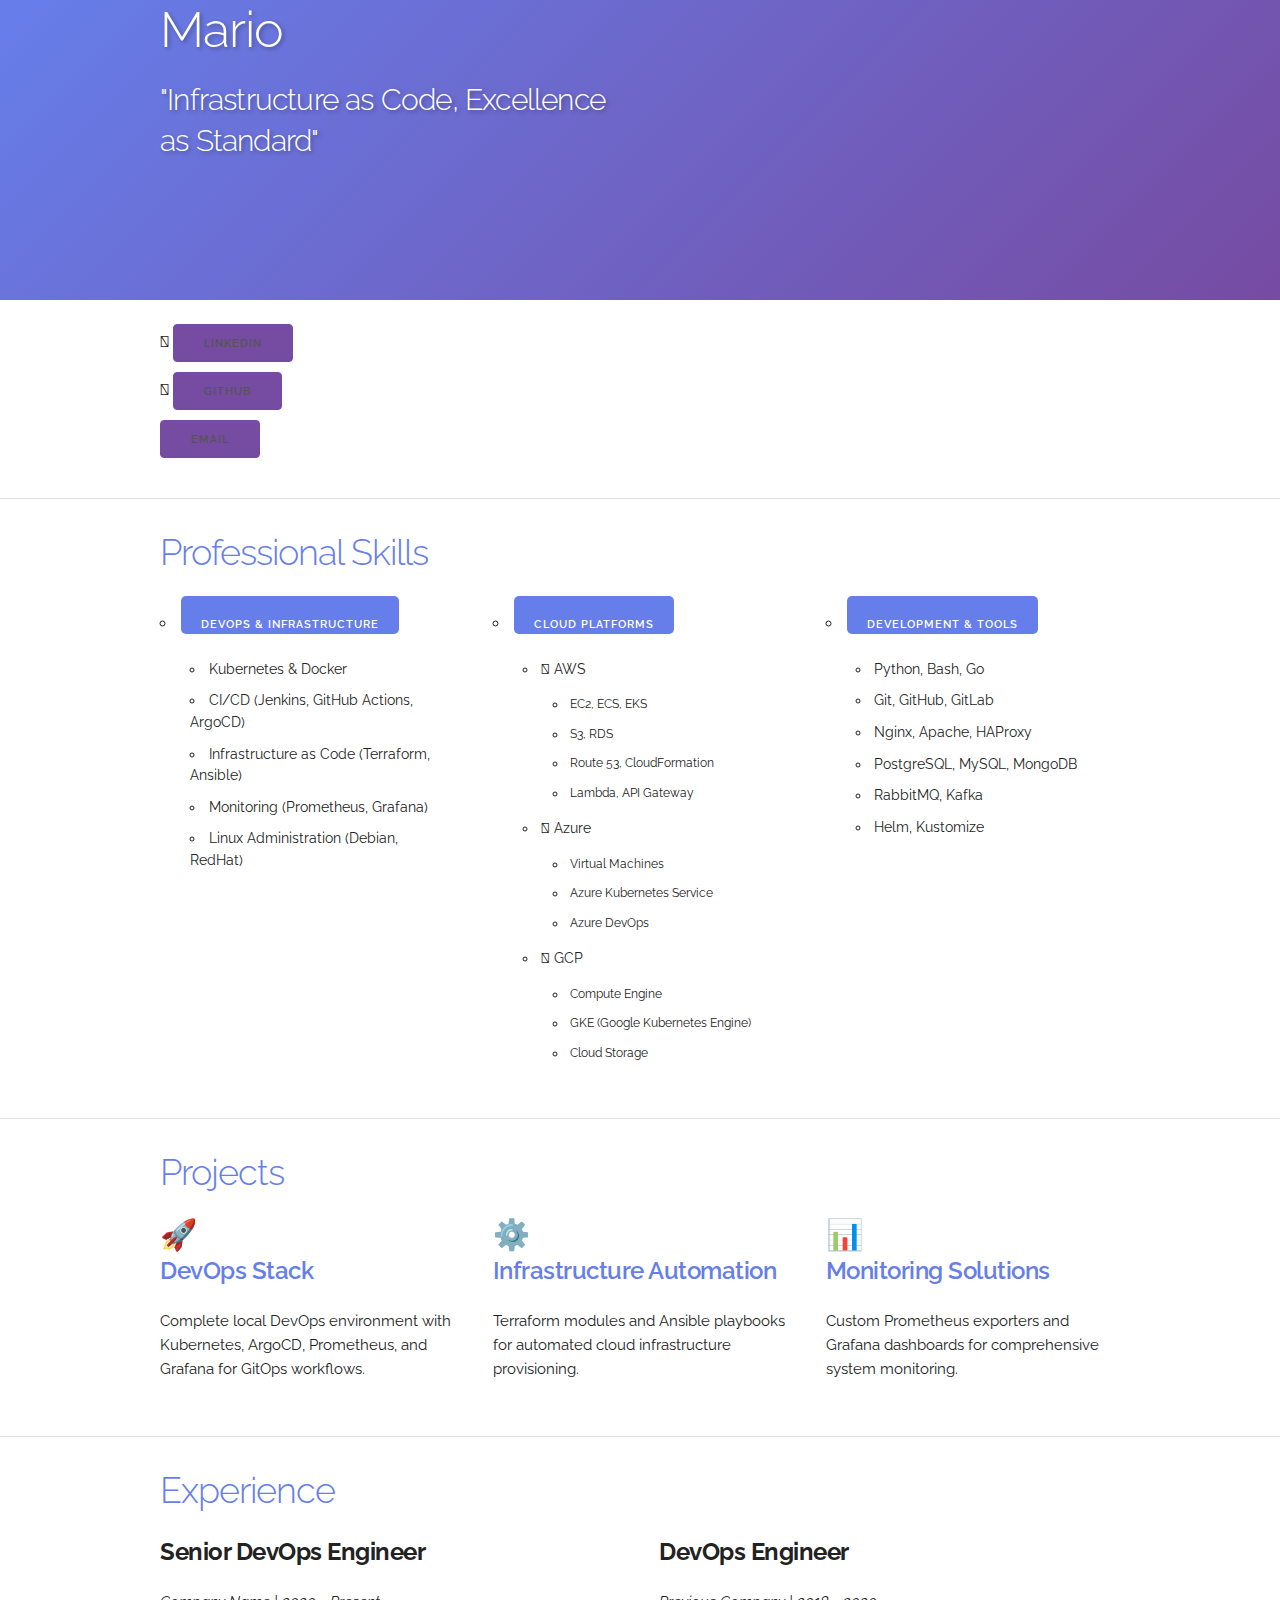
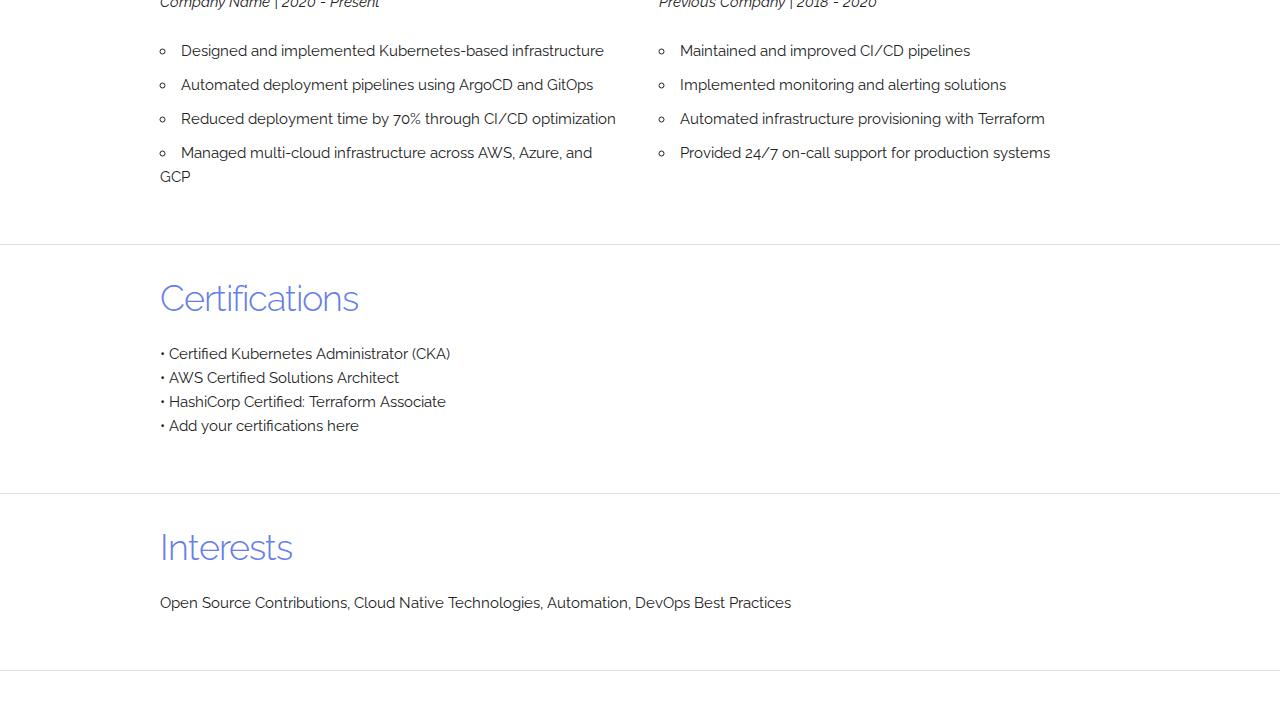
<file: cv-template/my-cv.html>
<!DOCTYPE html>
<html lang="pl">
<head>

  <!-- Basic Page Needs
  –––––––––––––––––––––––––––––––––––––––––––––––––– -->
  <meta charset="utf-8">
  <title>Mario - DevOps Engineer CV</title>
  <meta name="description" content="CV - Mario">
  <meta name="author" content="Mario">

  <!-- Mobile Specific Metas
  –––––––––––––––––––––––––––––––––––––––––––––––––– -->
  <meta name="viewport" content="width=device-width, initial-scale=1">

  <!-- FONT
  –––––––––––––––––––––––––––––––––––––––––––––––––– -->
  <link href='//fonts.googleapis.com/css?family=Raleway:400,300,600' rel='stylesheet' type='text/css'>

  <!-- CSS
  –––––––––––––––––––––––––––––––––––––––––––––––––– -->
  <link rel="stylesheet" href="files/skeleton/css/normalize.css">
  <link rel="stylesheet" href="files/skeleton/css/skeleton.css">
  <link rel="stylesheet" href="files/css/custom.css">
  <link rel="stylesheet" href="files/fontawesome/css/brands.css">
  <link rel="stylesheet" href="files/fontawesome/css/solid.css">
  <link rel="stylesheet" href="//cdnjs.cloudflare.com/ajax/libs/font-awesome/6.0.0-beta2/css/all.min.css" integrity="sha512-YWzhKL2whUzgiheMoBFwW8CKV4qpHQAEuvilg9FAn5VJUDwKZZxkJNuGM4XkWuk94WCrrwslk8yWNGmY1EduTA==" crossorigin="anonymous" referrerpolicy="no-referrer" />


  <!-- Scripts
  –––––––––––––––––––––––––––––––––––––––––––––––––– -->
  <script src="//ajax.googleapis.com/ajax/libs/jquery/2.1.1/jquery.min.js"></script>

  <!-- Favicon
  –––––––––––––––––––––––––––––––––––––––––––––––––– -->
  <link rel="icon" type="image/png" href="files/skeleton/images/favicon.png">

</head>
<body>

  <!-- Primary Page Layout
  –––––––––––––––––––––––––––––––––––––––––––––––––– -->

  <div class="section hero">
    <div class="container">
      <div class="row">
        <div class="one-half column">
          <h1 class="hero-heading">Mario</h1>
          <h4 class="hero-heading">"Infrastructure as Code, Excellence as Standard"</h4>
        </div>
      </div>
    </div>
  </div>
  <br/>
  <div class="section get-help">
    <div class="container">
      <i class="fab fa-linkedin"></i> <a class="button" href="https://www.linkedin.com/in/your-profile/">LinkedIn</a><br />
      <i class="fa-brands fa-github-square"></i> <a class="button" href="https://github.com/your-username">Github</a><br />
      <i class="fa-solid fa-envelope"></i> <a class="button" href="mailto:your.email@example.com">Email</a><br />
    </div>
  </div>
<hr>
  <div class="section get-help">
    <div class="container">
      <h3 class="section-heading">Professional Skills</h3>
      <div class="row">
        <div class="one-third column">
          <ul>
            <li><button>DevOps & Infrastructure</button></li>
            <ul>
              <li>Kubernetes & Docker</li>
              <li>CI/CD (Jenkins, GitHub Actions, ArgoCD)</li>
              <li>Infrastructure as Code (Terraform, Ansible)</li>
              <li>Monitoring (Prometheus, Grafana)</li>
              <li>Linux Administration (Debian, RedHat)</li>
            </ul>
          </ul>
        </div>
        <div class="one-third column">
          <ul>
            <li><button>Cloud Platforms</button></li>
            <ul>
              <li><i class="fa-brands fa-aws"></i> AWS</li>
              <ul>
                <li>EC2, ECS, EKS</li>
                <li>S3, RDS</li>
                <li>Route 53, CloudFormation</li>
                <li>Lambda, API Gateway</li>
              </ul>
              <li><i class="fa-brands fa-microsoft"></i> Azure</li>
              <ul>
                <li>Virtual Machines</li>
                <li>Azure Kubernetes Service</li>
                <li>Azure DevOps</li>
              </ul>
              <li><i class="fa-brands fa-google"></i> GCP</li>
              <ul>
                <li>Compute Engine</li>
                <li>GKE (Google Kubernetes Engine)</li>
                <li>Cloud Storage</li>
              </ul>
            </ul>
        </div>
        <div class="one-third column">
          <ul>
            <li><button>Development & Tools</button></li>
            <ul>
              <li>Python, Bash, Go</li>
              <li>Git, GitHub, GitLab</li>
              <li>Nginx, Apache, HAProxy</li>
              <li>PostgreSQL, MySQL, MongoDB</li>
              <li>RabbitMQ, Kafka</li>
              <li>Helm, Kustomize</li>
            </ul>
          </ul>
        </div>
      </div>
    </div>
  </div>
  <hr>

  <div class="section categories">
    <div class="container">
      <h3 class="section-heading">Projects</h3>
      <div class="row">
        <div class="one-third column value">
          <h2 class="value-multiplier">🚀</h2>
          <h5 class="value-heading">DevOps Stack</h5>
          <p class="value-description">Complete local DevOps environment with Kubernetes, ArgoCD, Prometheus, and Grafana for GitOps workflows.</p>
        </div>
        <div class="one-third column value">
          <h2 class="value-multiplier">⚙️</h2>
          <h5 class="value-heading">Infrastructure Automation</h5>
          <p class="value-description">Terraform modules and Ansible playbooks for automated cloud infrastructure provisioning.</p>
        </div>
        <div class="one-third column value">
          <h2 class="value-multiplier">📊</h2>
          <h5 class="value-heading">Monitoring Solutions</h5>
          <p class="value-description">Custom Prometheus exporters and Grafana dashboards for comprehensive system monitoring.</p>
        </div>
      </div>
    </div>
  </div>
  <hr>

  <div class="section categories">
    <div class="container">
      <h3 class="section-heading">Experience</h3>
      <div class="row">
        <div class="one-half column">
          <h5><strong>Senior DevOps Engineer</strong></h5>
          <p><em>Company Name | 2020 - Present</em></p>
          <ul>
            <li>Designed and implemented Kubernetes-based infrastructure</li>
            <li>Automated deployment pipelines using ArgoCD and GitOps</li>
            <li>Reduced deployment time by 70% through CI/CD optimization</li>
            <li>Managed multi-cloud infrastructure across AWS, Azure, and GCP</li>
          </ul>
        </div>
        <div class="one-half column">
          <h5><strong>DevOps Engineer</strong></h5>
          <p><em>Previous Company | 2018 - 2020</em></p>
          <ul>
            <li>Maintained and improved CI/CD pipelines</li>
            <li>Implemented monitoring and alerting solutions</li>
            <li>Automated infrastructure provisioning with Terraform</li>
            <li>Provided 24/7 on-call support for production systems</li>
          </ul>
        </div>
      </div>
    </div>
  </div>
  <hr>

  <div class="section categories">
    <div class="container">
      <h3 class="section-heading">Certifications</h3>
      <p class="section-description">
        • Certified Kubernetes Administrator (CKA)<br/>
        • AWS Certified Solutions Architect<br/>
        • HashiCorp Certified: Terraform Associate<br/>
        • Add your certifications here
      </p>
    </div>
  </div>
  <hr>

  <div class="section categories">
    <div class="container">
      <h3 class="section-heading">Interests</h3>
      <p class="section-description">Open Source Contributions, Cloud Native Technologies, Automation, DevOps Best Practices</p>
    </div>
  </div>
  <hr>
<!-- End Document
  –––––––––––––––––––––––––––––––––––––––––––––––––– -->
</body>
</html>
</file>
<file: cv-template/files/skeleton/css/skeleton.css>
/*
* Skeleton V2.0.4
* Copyright 2014, Dave Gamache
* www.getskeleton.com
* Free to use under the MIT license.
* http://www.opensource.org/licenses/mit-license.php
* 12/29/2014
*/


/* Table of contents
––––––––––––––––––––––––––––––––––––––––––––––––––
- Grid
- Base Styles
- Typography
- Links
- Buttons
- Forms
- Lists
- Code
- Tables
- Spacing
- Utilities
- Clearing
- Media Queries
*/


/* Grid
–––––––––––––––––––––––––––––––––––––––––––––––––– */
.container {
  position: relative;
  width: 100%;
  max-width: 960px;
  margin: 0 auto;
  padding: 0 20px;
  box-sizing: border-box; }
.column,
.columns {
  width: 100%;
  float: left;
  box-sizing: border-box; }

/* For devices larger than 400px */
@media (min-width: 400px) {
  .container {
    width: 85%;
    padding: 0; }
}

/* For devices larger than 550px */
@media (min-width: 550px) {
  .container {
    width: 80%; }
  .column,
  .columns {
    margin-left: 4%; }
  .column:first-child,
  .columns:first-child {
    margin-left: 0; }

  .one.column,
  .one.columns                    { width: 4.66666666667%; }
  .two.columns                    { width: 13.3333333333%; }
  .three.columns                  { width: 22%;            }
  .four.columns                   { width: 30.6666666667%; }
  .five.columns                   { width: 39.3333333333%; }
  .six.columns                    { width: 48%;            }
  .seven.columns                  { width: 56.6666666667%; }
  .eight.columns                  { width: 65.3333333333%; }
  .nine.columns                   { width: 74.0%;          }
  .ten.columns                    { width: 82.6666666667%; }
  .eleven.columns                 { width: 91.3333333333%; }
  .twelve.columns                 { width: 100%; margin-left: 0; }

  .one-third.column               { width: 30.6666666667%; }
  .two-thirds.column              { width: 65.3333333333%; }

  .one-half.column                { width: 48%; }

  /* Offsets */
  .offset-by-one.column,
  .offset-by-one.columns          { margin-left: 8.66666666667%; }
  .offset-by-two.column,
  .offset-by-two.columns          { margin-left: 17.3333333333%; }
  .offset-by-three.column,
  .offset-by-three.columns        { margin-left: 26%;            }
  .offset-by-four.column,
  .offset-by-four.columns         { margin-left: 34.6666666667%; }
  .offset-by-five.column,
  .offset-by-five.columns         { margin-left: 43.3333333333%; }
  .offset-by-six.column,
  .offset-by-six.columns          { margin-left: 52%;            }
  .offset-by-seven.column,
  .offset-by-seven.columns        { margin-left: 60.6666666667%; }
  .offset-by-eight.column,
  .offset-by-eight.columns        { margin-left: 69.3333333333%; }
  .offset-by-nine.column,
  .offset-by-nine.columns         { margin-left: 78.0%;          }
  .offset-by-ten.column,
  .offset-by-ten.columns          { margin-left: 86.6666666667%; }
  .offset-by-eleven.column,
  .offset-by-eleven.columns       { margin-left: 95.3333333333%; }

  .offset-by-one-third.column,
  .offset-by-one-third.columns    { margin-left: 34.6666666667%; }
  .offset-by-two-thirds.column,
  .offset-by-two-thirds.columns   { margin-left: 69.3333333333%; }

  .offset-by-one-half.column,
  .offset-by-one-half.columns     { margin-left: 52%; }

}


/* Base Styles
–––––––––––––––––––––––––––––––––––––––––––––––––– */
/* NOTE
html is set to 62.5% so that all the REM measurements throughout Skeleton
are based on 10px sizing. So basically 1.5rem = 15px :) */
html {
  font-size: 62.5%; }
body {
  font-size: 1.5em; /* currently ems cause chrome bug misinterpreting rems on body element */
  line-height: 1.6;
  font-weight: 400;
  font-family: "Raleway", "HelveticaNeue", "Helvetica Neue", Helvetica, Arial, sans-serif;
  color: #222; }


/* Typography
–––––––––––––––––––––––––––––––––––––––––––––––––– */
h1, h2, h3, h4, h5, h6 {
  margin-top: 0;
  margin-bottom: 2rem;
  font-weight: 300; }
h1 { font-size: 4.0rem; line-height: 1.2;  letter-spacing: -.1rem;}
h2 { font-size: 3.6rem; line-height: 1.25; letter-spacing: -.1rem; }
h3 { font-size: 3.0rem; line-height: 1.3;  letter-spacing: -.1rem; }
h4 { font-size: 2.4rem; line-height: 1.35; letter-spacing: -.08rem; }
h5 { font-size: 1.8rem; line-height: 1.5;  letter-spacing: -.05rem; }
h6 { font-size: 1.5rem; line-height: 1.6;  letter-spacing: 0; }

/* Larger than phablet */
@media (min-width: 550px) {
  h1 { font-size: 5.0rem; }
  h2 { font-size: 4.2rem; }
  h3 { font-size: 3.6rem; }
  h4 { font-size: 3.0rem; }
  h5 { font-size: 2.4rem; }
  h6 { font-size: 1.5rem; }
}

p {
  margin-top: 0; }


/* Links
–––––––––––––––––––––––––––––––––––––––––––––––––– */
a {
  color: #1EAEDB; }
a:hover {
  color: #0FA0CE; }


/* Buttons
–––––––––––––––––––––––––––––––––––––––––––––––––– */
.button,
button,
input[type="submit"],
input[type="reset"],
input[type="button"] {
  display: inline-block;
  height: 38px;
  padding: 0 30px;
  color: #555;
  text-align: center;
  font-size: 11px;
  font-weight: 600;
  line-height: 38px;
  letter-spacing: .1rem;
  text-transform: uppercase;
  text-decoration: none;
  white-space: nowrap;
  background-color: transparent;
  border-radius: 4px;
  border: 1px solid #bbb;
  cursor: pointer;
  box-sizing: border-box; }
.button:hover,
button:hover,
input[type="submit"]:hover,
input[type="reset"]:hover,
input[type="button"]:hover,
.button:focus,
button:focus,
input[type="submit"]:focus,
input[type="reset"]:focus,
input[type="button"]:focus {
  color: #333;
  border-color: #888;
  outline: 0; }
.button.button-primary,
button.button-primary,
input[type="submit"].button-primary,
input[type="reset"].button-primary,
input[type="button"].button-primary {
  color: #FFF;
  background-color: #33C3F0;
  border-color: #33C3F0; }
.button.button-primary:hover,
button.button-primary:hover,
input[type="submit"].button-primary:hover,
input[type="reset"].button-primary:hover,
input[type="button"].button-primary:hover,
.button.button-primary:focus,
button.button-primary:focus,
input[type="submit"].button-primary:focus,
input[type="reset"].button-primary:focus,
input[type="button"].button-primary:focus {
  color: #FFF;
  background-color: #1EAEDB;
  border-color: #1EAEDB; }


/* Forms
–––––––––––––––––––––––––––––––––––––––––––––––––– */
input[type="email"],
input[type="number"],
input[type="search"],
input[type="text"],
input[type="tel"],
input[type="url"],
input[type="password"],
textarea,
select {
  height: 38px;
  padding: 6px 10px; /* The 6px vertically centers text on FF, ignored by Webkit */
  background-color: #fff;
  border: 1px solid #D1D1D1;
  border-radius: 4px;
  box-shadow: none;
  box-sizing: border-box; }
/* Removes awkward default styles on some inputs for iOS */
input[type="email"],
input[type="number"],
input[type="search"],
input[type="text"],
input[type="tel"],
input[type="url"],
input[type="password"],
textarea {
  -webkit-appearance: none;
     -moz-appearance: none;
          appearance: none; }
textarea {
  min-height: 65px;
  padding-top: 6px;
  padding-bottom: 6px; }
input[type="email"]:focus,
input[type="number"]:focus,
input[type="search"]:focus,
input[type="text"]:focus,
input[type="tel"]:focus,
input[type="url"]:focus,
input[type="password"]:focus,
textarea:focus,
select:focus {
  border: 1px solid #33C3F0;
  outline: 0; }
label,
legend {
  display: block;
  margin-bottom: .5rem;
  font-weight: 600; }
fieldset {
  padding: 0;
  border-width: 0; }
input[type="checkbox"],
input[type="radio"] {
  display: inline; }
label > .label-body {
  display: inline-block;
  margin-left: .5rem;
  font-weight: normal; }


/* Lists
–––––––––––––––––––––––––––––––––––––––––––––––––– */
ul {
  list-style: circle inside; }
ol {
  list-style: decimal inside; }
ol, ul {
  padding-left: 0;
  margin-top: 0; }
ul ul,
ul ol,
ol ol,
ol ul {
  margin: 1.5rem 0 1.5rem 3rem;
  font-size: 90%; }
li {
  margin-bottom: 1rem; }


/* Code
–––––––––––––––––––––––––––––––––––––––––––––––––– */
code {
  padding: .2rem .5rem;
  margin: 0 .2rem;
  font-size: 90%;
  white-space: nowrap;
  background: #F1F1F1;
  border: 1px solid #E1E1E1;
  border-radius: 4px; }
pre > code {
  display: block;
  padding: 1rem 1.5rem;
  white-space: pre; }


/* Tables
–––––––––––––––––––––––––––––––––––––––––––––––––– */
th,
td {
  padding: 12px 15px;
  text-align: left;
  border-bottom: 1px solid #E1E1E1; }
th:first-child,
td:first-child {
  padding-left: 0; }
th:last-child,
td:last-child {
  padding-right: 0; }


/* Spacing
–––––––––––––––––––––––––––––––––––––––––––––––––– */
button,
.button {
  margin-bottom: 1rem; }
input,
textarea,
select,
fieldset {
  margin-bottom: 1.5rem; }
pre,
blockquote,
dl,
figure,
table,
p,
ul,
ol,
form {
  margin-bottom: 2.5rem; }


/* Utilities
–––––––––––––––––––––––––––––––––––––––––––––––––– */
.u-full-width {
  width: 100%;
  box-sizing: border-box; }
.u-max-full-width {
  max-width: 100%;
  box-sizing: border-box; }
.u-pull-right {
  float: right; }
.u-pull-left {
  float: left; }


/* Misc
–––––––––––––––––––––––––––––––––––––––––––––––––– */
hr {
  margin-top: 3rem;
  margin-bottom: 3.5rem;
  border-width: 0;
  border-top: 1px solid #E1E1E1; }


/* Clearing
–––––––––––––––––––––––––––––––––––––––––––––––––– */

/* Self Clearing Goodness */
.container:after,
.row:after,
.u-cf {
  content: "";
  display: table;
  clear: both; }


/* Media Queries
–––––––––––––––––––––––––––––––––––––––––––––––––– */
/*
Note: The best way to structure the use of media queries is to create the queries
near the relevant code. For example, if you wanted to change the styles for buttons
on small devices, paste the mobile query code up in the buttons section and style it
there.
*/


/* Larger than mobile */
@media (min-width: 400px) {}

/* Larger than phablet (also point when grid becomes active) */
@media (min-width: 550px) {}

/* Larger than tablet */
@media (min-width: 750px) {}

/* Larger than desktop */
@media (min-width: 1000px) {}

/* Larger than Desktop HD */
@media (min-width: 1200px) {}
</file>
<file: cv-template/files/css/custom.css>
.hero {
    background: linear-gradient(135deg, #667eea 0%, #764ba2 100%);
    background-size: cover;
    color: #fff;
    min-height: 300px;
    text-shadow: 2px 2px 4px rgba(0,0,0,0.3);
  }

  .hero-heading {
    color: #fff;
  }

  .section-heading {
    color: #667eea;
  }

  button {
    background-color: #667eea;
    color: white;
    border: none;
    padding: 10px 20px;
    border-radius: 5px;
    font-weight: 600;
    cursor: default;
  }

  .button {
    background-color: #764ba2;
    border-color: #764ba2;
  }

  .button:hover {
    background-color: #667eea;
    border-color: #667eea;
  }

  .value-multiplier {
    font-size: 3rem;
    margin-bottom: 0;
  }

  .value-heading {
    color: #667eea;
    font-weight: 600;
  }

  hr {
    margin: 3rem 0;
    border-top: 1px solid #e1e1e1;
  }
</file>
<file: cv-template/files/fontawesome/css/brands.css>
/*!
 * Font Awesome Free 6.2.1 by @fontawesome - https://fontawesome.com
 * License - https://fontawesome.com/license/free (Icons: CC BY 4.0, Fonts: SIL OFL 1.1, Code: MIT License)
 * Copyright 2022 Fonticons, Inc.
 */
:root, :host {
  --fa-style-family-brands: 'Font Awesome 6 Brands';
  --fa-font-brands: normal 400 1em/1 'Font Awesome 6 Brands'; }

@font-face {
  font-family: 'Font Awesome 6 Brands';
  font-style: normal;
  font-weight: 400;
  font-display: block;
  src: url("../webfonts/fa-brands-400.woff2") format("woff2"), url("../webfonts/fa-brands-400.ttf") format("truetype"); }

.fab,
.fa-brands {
  font-weight: 400; }

.fa-monero:before {
  content: "\f3d0"; }

.fa-hooli:before {
  content: "\f427"; }

.fa-yelp:before {
  content: "\f1e9"; }

.fa-cc-visa:before {
  content: "\f1f0"; }

.fa-lastfm:before {
  content: "\f202"; }

.fa-shopware:before {
  content: "\f5b5"; }

.fa-creative-commons-nc:before {
  content: "\f4e8"; }

.fa-aws:before {
  content: "\f375"; }

.fa-redhat:before {
  content: "\f7bc"; }

.fa-yoast:before {
  content: "\f2b1"; }

.fa-cloudflare:before {
  content: "\e07d"; }

.fa-ups:before {
  content: "\f7e0"; }

.fa-wpexplorer:before {
  content: "\f2de"; }

.fa-dyalog:before {
  content: "\f399"; }

.fa-bity:before {
  content: "\f37a"; }

.fa-stackpath:before {
  content: "\f842"; }

.fa-buysellads:before {
  content: "\f20d"; }

.fa-first-order:before {
  content: "\f2b0"; }

.fa-modx:before {
  content: "\f285"; }

.fa-guilded:before {
  content: "\e07e"; }

.fa-vnv:before {
  content: "\f40b"; }

.fa-square-js:before {
  content: "\f3b9"; }

.fa-js-square:before {
  content: "\f3b9"; }

.fa-microsoft:before {
  content: "\f3ca"; }

.fa-qq:before {
  content: "\f1d6"; }

.fa-orcid:before {
  content: "\f8d2"; }

.fa-java:before {
  content: "\f4e4"; }

.fa-invision:before {
  content: "\f7b0"; }

.fa-creative-commons-pd-alt:before {
  content: "\f4ed"; }

.fa-centercode:before {
  content: "\f380"; }

.fa-glide-g:before {
  content: "\f2a6"; }

.fa-drupal:before {
  content: "\f1a9"; }

.fa-hire-a-helper:before {
  content: "\f3b0"; }

.fa-creative-commons-by:before {
  content: "\f4e7"; }

.fa-unity:before {
  content: "\e049"; }

.fa-whmcs:before {
  content: "\f40d"; }

.fa-rocketchat:before {
  content: "\f3e8"; }

.fa-vk:before {
  content: "\f189"; }

.fa-untappd:before {
  content: "\f405"; }

.fa-mailchimp:before {
  content: "\f59e"; }

.fa-css3-alt:before {
  content: "\f38b"; }

.fa-square-reddit:before {
  content: "\f1a2"; }

.fa-reddit-square:before {
  content: "\f1a2"; }

.fa-vimeo-v:before {
  content: "\f27d"; }

.fa-contao:before {
  content: "\f26d"; }

.fa-square-font-awesome:before {
  content: "\e5ad"; }

.fa-deskpro:before {
  content: "\f38f"; }

.fa-sistrix:before {
  content: "\f3ee"; }

.fa-square-instagram:before {
  content: "\e055"; }

.fa-instagram-square:before {
  content: "\e055"; }

.fa-battle-net:before {
  content: "\f835"; }

.fa-the-red-yeti:before {
  content: "\f69d"; }

.fa-square-hacker-news:before {
  content: "\f3af"; }

.fa-hacker-news-square:before {
  content: "\f3af"; }

.fa-edge:before {
  content: "\f282"; }

.fa-napster:before {
  content: "\f3d2"; }

.fa-square-snapchat:before {
  content: "\f2ad"; }

.fa-snapchat-square:before {
  content: "\f2ad"; }

.fa-google-plus-g:before {
  content: "\f0d5"; }

.fa-artstation:before {
  content: "\f77a"; }

.fa-markdown:before {
  content: "\f60f"; }

.fa-sourcetree:before {
  content: "\f7d3"; }

.fa-google-plus:before {
  content: "\f2b3"; }

.fa-diaspora:before {
  content: "\f791"; }

.fa-foursquare:before {
  content: "\f180"; }

.fa-stack-overflow:before {
  content: "\f16c"; }

.fa-github-alt:before {
  content: "\f113"; }

.fa-phoenix-squadron:before {
  content: "\f511"; }

.fa-pagelines:before {
  content: "\f18c"; }

.fa-algolia:before {
  content: "\f36c"; }

.fa-red-river:before {
  content: "\f3e3"; }

.fa-creative-commons-sa:before {
  content: "\f4ef"; }

.fa-safari:before {
  content: "\f267"; }

.fa-google:before {
  content: "\f1a0"; }

.fa-square-font-awesome-stroke:before {
  content: "\f35c"; }

.fa-font-awesome-alt:before {
  content: "\f35c"; }

.fa-atlassian:before {
  content: "\f77b"; }

.fa-linkedin-in:before {
  content: "\f0e1"; }

.fa-digital-ocean:before {
  content: "\f391"; }

.fa-nimblr:before {
  content: "\f5a8"; }

.fa-chromecast:before {
  content: "\f838"; }

.fa-evernote:before {
  content: "\f839"; }

.fa-hacker-news:before {
  content: "\f1d4"; }

.fa-creative-commons-sampling:before {
  content: "\f4f0"; }

.fa-adversal:before {
  content: "\f36a"; }

.fa-creative-commons:before {
  content: "\f25e"; }

.fa-watchman-monitoring:before {
  content: "\e087"; }

.fa-fonticons:before {
  content: "\f280"; }

.fa-weixin:before {
  content: "\f1d7"; }

.fa-shirtsinbulk:before {
  content: "\f214"; }

.fa-codepen:before {
  content: "\f1cb"; }

.fa-git-alt:before {
  content: "\f841"; }

.fa-lyft:before {
  content: "\f3c3"; }

.fa-rev:before {
  content: "\f5b2"; }

.fa-windows:before {
  content: "\f17a"; }

.fa-wizards-of-the-coast:before {
  content: "\f730"; }

.fa-square-viadeo:before {
  content: "\f2aa"; }

.fa-viadeo-square:before {
  content: "\f2aa"; }

.fa-meetup:before {
  content: "\f2e0"; }

.fa-centos:before {
  content: "\f789"; }

.fa-adn:before {
  content: "\f170"; }

.fa-cloudsmith:before {
  content: "\f384"; }

.fa-pied-piper-alt:before {
  content: "\f1a8"; }

.fa-square-dribbble:before {
  content: "\f397"; }

.fa-dribbble-square:before {
  content: "\f397"; }

.fa-codiepie:before {
  content: "\f284"; }

.fa-node:before {
  content: "\f419"; }

.fa-mix:before {
  content: "\f3cb"; }

.fa-steam:before {
  content: "\f1b6"; }

.fa-cc-apple-pay:before {
  content: "\f416"; }

.fa-scribd:before {
  content: "\f28a"; }

.fa-openid:before {
  content: "\f19b"; }

.fa-instalod:before {
  content: "\e081"; }

.fa-expeditedssl:before {
  content: "\f23e"; }

.fa-sellcast:before {
  content: "\f2da"; }

.fa-square-twitter:before {
  content: "\f081"; }

.fa-twitter-square:before {
  content: "\f081"; }

.fa-r-project:before {
  content: "\f4f7"; }

.fa-delicious:before {
  content: "\f1a5"; }

.fa-freebsd:before {
  content: "\f3a4"; }

.fa-vuejs:before {
  content: "\f41f"; }

.fa-accusoft:before {
  content: "\f369"; }

.fa-ioxhost:before {
  content: "\f208"; }

.fa-fonticons-fi:before {
  content: "\f3a2"; }

.fa-app-store:before {
  content: "\f36f"; }

.fa-cc-mastercard:before {
  content: "\f1f1"; }

.fa-itunes-note:before {
  content: "\f3b5"; }

.fa-golang:before {
  content: "\e40f"; }

.fa-kickstarter:before {
  content: "\f3bb"; }

.fa-grav:before {
  content: "\f2d6"; }

.fa-weibo:before {
  content: "\f18a"; }

.fa-uncharted:before {
  content: "\e084"; }

.fa-firstdraft:before {
  content: "\f3a1"; }

.fa-square-youtube:before {
  content: "\f431"; }

.fa-youtube-square:before {
  content: "\f431"; }

.fa-wikipedia-w:before {
  content: "\f266"; }

.fa-wpressr:before {
  content: "\f3e4"; }

.fa-rendact:before {
  content: "\f3e4"; }

.fa-angellist:before {
  content: "\f209"; }

.fa-galactic-republic:before {
  content: "\f50c"; }

.fa-nfc-directional:before {
  content: "\e530"; }

.fa-skype:before {
  content: "\f17e"; }

.fa-joget:before {
  content: "\f3b7"; }

.fa-fedora:before {
  content: "\f798"; }

.fa-stripe-s:before {
  content: "\f42a"; }

.fa-meta:before {
  content: "\e49b"; }

.fa-laravel:before {
  content: "\f3bd"; }

.fa-hotjar:before {
  content: "\f3b1"; }

.fa-bluetooth-b:before {
  content: "\f294"; }

.fa-sticker-mule:before {
  content: "\f3f7"; }

.fa-creative-commons-zero:before {
  content: "\f4f3"; }

.fa-hips:before {
  content: "\f452"; }

.fa-behance:before {
  content: "\f1b4"; }

.fa-reddit:before {
  content: "\f1a1"; }

.fa-discord:before {
  content: "\f392"; }

.fa-chrome:before {
  content: "\f268"; }

.fa-app-store-ios:before {
  content: "\f370"; }

.fa-cc-discover:before {
  content: "\f1f2"; }

.fa-wpbeginner:before {
  content: "\f297"; }

.fa-confluence:before {
  content: "\f78d"; }

.fa-mdb:before {
  content: "\f8ca"; }

.fa-dochub:before {
  content: "\f394"; }

.fa-accessible-icon:before {
  content: "\f368"; }

.fa-ebay:before {
  content: "\f4f4"; }

.fa-amazon:before {
  content: "\f270"; }

.fa-unsplash:before {
  content: "\e07c"; }

.fa-yarn:before {
  content: "\f7e3"; }

.fa-square-steam:before {
  content: "\f1b7"; }

.fa-steam-square:before {
  content: "\f1b7"; }

.fa-500px:before {
  content: "\f26e"; }

.fa-square-vimeo:before {
  content: "\f194"; }

.fa-vimeo-square:before {
  content: "\f194"; }

.fa-asymmetrik:before {
  content: "\f372"; }

.fa-font-awesome:before {
  content: "\f2b4"; }

.fa-font-awesome-flag:before {
  content: "\f2b4"; }

.fa-font-awesome-logo-full:before {
  content: "\f2b4"; }

.fa-gratipay:before {
  content: "\f184"; }

.fa-apple:before {
  content: "\f179"; }

.fa-hive:before {
  content: "\e07f"; }

.fa-gitkraken:before {
  content: "\f3a6"; }

.fa-keybase:before {
  content: "\f4f5"; }

.fa-apple-pay:before {
  content: "\f415"; }

.fa-padlet:before {
  content: "\e4a0"; }

.fa-amazon-pay:before {
  content: "\f42c"; }

.fa-square-github:before {
  content: "\f092"; }

.fa-github-square:before {
  content: "\f092"; }

.fa-stumbleupon:before {
  content: "\f1a4"; }

.fa-fedex:before {
  content: "\f797"; }

.fa-phoenix-framework:before {
  content: "\f3dc"; }

.fa-shopify:before {
  content: "\e057"; }

.fa-neos:before {
  content: "\f612"; }

.fa-hackerrank:before {
  content: "\f5f7"; }

.fa-researchgate:before {
  content: "\f4f8"; }

.fa-swift:before {
  content: "\f8e1"; }

.fa-angular:before {
  content: "\f420"; }

.fa-speakap:before {
  content: "\f3f3"; }

.fa-angrycreative:before {
  content: "\f36e"; }

.fa-y-combinator:before {
  content: "\f23b"; }

.fa-empire:before {
  content: "\f1d1"; }

.fa-envira:before {
  content: "\f299"; }

.fa-square-gitlab:before {
  content: "\e5ae"; }

.fa-gitlab-square:before {
  content: "\e5ae"; }

.fa-studiovinari:before {
  content: "\f3f8"; }

.fa-pied-piper:before {
  content: "\f2ae"; }

.fa-wordpress:before {
  content: "\f19a"; }

.fa-product-hunt:before {
  content: "\f288"; }

.fa-firefox:before {
  content: "\f269"; }

.fa-linode:before {
  content: "\f2b8"; }

.fa-goodreads:before {
  content: "\f3a8"; }

.fa-square-odnoklassniki:before {
  content: "\f264"; }

.fa-odnoklassniki-square:before {
  content: "\f264"; }

.fa-jsfiddle:before {
  content: "\f1cc"; }

.fa-sith:before {
  content: "\f512"; }

.fa-themeisle:before {
  content: "\f2b2"; }

.fa-page4:before {
  content: "\f3d7"; }

.fa-hashnode:before {
  content: "\e499"; }

.fa-react:before {
  content: "\f41b"; }

.fa-cc-paypal:before {
  content: "\f1f4"; }

.fa-squarespace:before {
  content: "\f5be"; }

.fa-cc-stripe:before {
  content: "\f1f5"; }

.fa-creative-commons-share:before {
  content: "\f4f2"; }

.fa-bitcoin:before {
  content: "\f379"; }

.fa-keycdn:before {
  content: "\f3ba"; }

.fa-opera:before {
  content: "\f26a"; }

.fa-itch-io:before {
  content: "\f83a"; }

.fa-umbraco:before {
  content: "\f8e8"; }

.fa-galactic-senate:before {
  content: "\f50d"; }

.fa-ubuntu:before {
  content: "\f7df"; }

.fa-draft2digital:before {
  content: "\f396"; }

.fa-stripe:before {
  content: "\f429"; }

.fa-houzz:before {
  content: "\f27c"; }

.fa-gg:before {
  content: "\f260"; }

.fa-dhl:before {
  content: "\f790"; }

.fa-square-pinterest:before {
  content: "\f0d3"; }

.fa-pinterest-square:before {
  content: "\f0d3"; }

.fa-xing:before {
  content: "\f168"; }

.fa-blackberry:before {
  content: "\f37b"; }

.fa-creative-commons-pd:before {
  content: "\f4ec"; }

.fa-playstation:before {
  content: "\f3df"; }

.fa-quinscape:before {
  content: "\f459"; }

.fa-less:before {
  content: "\f41d"; }

.fa-blogger-b:before {
  content: "\f37d"; }

.fa-opencart:before {
  content: "\f23d"; }

.fa-vine:before {
  content: "\f1ca"; }

.fa-paypal:before {
  content: "\f1ed"; }

.fa-gitlab:before {
  content: "\f296"; }

.fa-typo3:before {
  content: "\f42b"; }

.fa-reddit-alien:before {
  content: "\f281"; }

.fa-yahoo:before {
  content: "\f19e"; }

.fa-dailymotion:before {
  content: "\e052"; }

.fa-affiliatetheme:before {
  content: "\f36b"; }

.fa-pied-piper-pp:before {
  content: "\f1a7"; }

.fa-bootstrap:before {
  content: "\f836"; }

.fa-odnoklassniki:before {
  content: "\f263"; }

.fa-nfc-symbol:before {
  content: "\e531"; }

.fa-ethereum:before {
  content: "\f42e"; }

.fa-speaker-deck:before {
  content: "\f83c"; }

.fa-creative-commons-nc-eu:before {
  content: "\f4e9"; }

.fa-patreon:before {
  content: "\f3d9"; }

.fa-avianex:before {
  content: "\f374"; }

.fa-ello:before {
  content: "\f5f1"; }

.fa-gofore:before {
  content: "\f3a7"; }

.fa-bimobject:before {
  content: "\f378"; }

.fa-facebook-f:before {
  content: "\f39e"; }

.fa-square-google-plus:before {
  content: "\f0d4"; }

.fa-google-plus-square:before {
  content: "\f0d4"; }

.fa-mandalorian:before {
  content: "\f50f"; }

.fa-first-order-alt:before {
  content: "\f50a"; }

.fa-osi:before {
  content: "\f41a"; }

.fa-google-wallet:before {
  content: "\f1ee"; }

.fa-d-and-d-beyond:before {
  content: "\f6ca"; }

.fa-periscope:before {
  content: "\f3da"; }

.fa-fulcrum:before {
  content: "\f50b"; }

.fa-cloudscale:before {
  content: "\f383"; }

.fa-forumbee:before {
  content: "\f211"; }

.fa-mizuni:before {
  content: "\f3cc"; }

.fa-schlix:before {
  content: "\f3ea"; }

.fa-square-xing:before {
  content: "\f169"; }

.fa-xing-square:before {
  content: "\f169"; }

.fa-bandcamp:before {
  content: "\f2d5"; }

.fa-wpforms:before {
  content: "\f298"; }

.fa-cloudversify:before {
  content: "\f385"; }

.fa-usps:before {
  content: "\f7e1"; }

.fa-megaport:before {
  content: "\f5a3"; }

.fa-magento:before {
  content: "\f3c4"; }

.fa-spotify:before {
  content: "\f1bc"; }

.fa-optin-monster:before {
  content: "\f23c"; }

.fa-fly:before {
  content: "\f417"; }

.fa-aviato:before {
  content: "\f421"; }

.fa-itunes:before {
  content: "\f3b4"; }

.fa-cuttlefish:before {
  content: "\f38c"; }

.fa-blogger:before {
  content: "\f37c"; }

.fa-flickr:before {
  content: "\f16e"; }

.fa-viber:before {
  content: "\f409"; }

.fa-soundcloud:before {
  content: "\f1be"; }

.fa-digg:before {
  content: "\f1a6"; }

.fa-tencent-weibo:before {
  content: "\f1d5"; }

.fa-symfony:before {
  content: "\f83d"; }

.fa-maxcdn:before {
  content: "\f136"; }

.fa-etsy:before {
  content: "\f2d7"; }

.fa-facebook-messenger:before {
  content: "\f39f"; }

.fa-audible:before {
  content: "\f373"; }

.fa-think-peaks:before {
  content: "\f731"; }

.fa-bilibili:before {
  content: "\e3d9"; }

.fa-erlang:before {
  content: "\f39d"; }

.fa-cotton-bureau:before {
  content: "\f89e"; }

.fa-dashcube:before {
  content: "\f210"; }

.fa-42-group:before {
  content: "\e080"; }

.fa-innosoft:before {
  content: "\e080"; }

.fa-stack-exchange:before {
  content: "\f18d"; }

.fa-elementor:before {
  content: "\f430"; }

.fa-square-pied-piper:before {
  content: "\e01e"; }

.fa-pied-piper-square:before {
  content: "\e01e"; }

.fa-creative-commons-nd:before {
  content: "\f4eb"; }

.fa-palfed:before {
  content: "\f3d8"; }

.fa-superpowers:before {
  content: "\f2dd"; }

.fa-resolving:before {
  content: "\f3e7"; }

.fa-xbox:before {
  content: "\f412"; }

.fa-searchengin:before {
  content: "\f3eb"; }

.fa-tiktok:before {
  content: "\e07b"; }

.fa-square-facebook:before {
  content: "\f082"; }

.fa-facebook-square:before {
  content: "\f082"; }

.fa-renren:before {
  content: "\f18b"; }

.fa-linux:before {
  content: "\f17c"; }

.fa-glide:before {
  content: "\f2a5"; }

.fa-linkedin:before {
  content: "\f08c"; }

.fa-hubspot:before {
  content: "\f3b2"; }

.fa-deploydog:before {
  content: "\f38e"; }

.fa-twitch:before {
  content: "\f1e8"; }

.fa-ravelry:before {
  content: "\f2d9"; }

.fa-mixer:before {
  content: "\e056"; }

.fa-square-lastfm:before {
  content: "\f203"; }

.fa-lastfm-square:before {
  content: "\f203"; }

.fa-vimeo:before {
  content: "\f40a"; }

.fa-mendeley:before {
  content: "\f7b3"; }

.fa-uniregistry:before {
  content: "\f404"; }

.fa-figma:before {
  content: "\f799"; }

.fa-creative-commons-remix:before {
  content: "\f4ee"; }

.fa-cc-amazon-pay:before {
  content: "\f42d"; }

.fa-dropbox:before {
  content: "\f16b"; }

.fa-instagram:before {
  content: "\f16d"; }

.fa-cmplid:before {
  content: "\e360"; }

.fa-facebook:before {
  content: "\f09a"; }

.fa-gripfire:before {
  content: "\f3ac"; }

.fa-jedi-order:before {
  content: "\f50e"; }

.fa-uikit:before {
  content: "\f403"; }

.fa-fort-awesome-alt:before {
  content: "\f3a3"; }

.fa-phabricator:before {
  content: "\f3db"; }

.fa-ussunnah:before {
  content: "\f407"; }

.fa-earlybirds:before {
  content: "\f39a"; }

.fa-trade-federation:before {
  content: "\f513"; }

.fa-autoprefixer:before {
  content: "\f41c"; }

.fa-whatsapp:before {
  content: "\f232"; }

.fa-slideshare:before {
  content: "\f1e7"; }

.fa-google-play:before {
  content: "\f3ab"; }

.fa-viadeo:before {
  content: "\f2a9"; }

.fa-line:before {
  content: "\f3c0"; }

.fa-google-drive:before {
  content: "\f3aa"; }

.fa-servicestack:before {
  content: "\f3ec"; }

.fa-simplybuilt:before {
  content: "\f215"; }

.fa-bitbucket:before {
  content: "\f171"; }

.fa-imdb:before {
  content: "\f2d8"; }

.fa-deezer:before {
  content: "\e077"; }

.fa-raspberry-pi:before {
  content: "\f7bb"; }

.fa-jira:before {
  content: "\f7b1"; }

.fa-docker:before {
  content: "\f395"; }

.fa-screenpal:before {
  content: "\e570"; }

.fa-bluetooth:before {
  content: "\f293"; }

.fa-gitter:before {
  content: "\f426"; }

.fa-d-and-d:before {
  content: "\f38d"; }

.fa-microblog:before {
  content: "\e01a"; }

.fa-cc-diners-club:before {
  content: "\f24c"; }

.fa-gg-circle:before {
  content: "\f261"; }

.fa-pied-piper-hat:before {
  content: "\f4e5"; }

.fa-kickstarter-k:before {
  content: "\f3bc"; }

.fa-yandex:before {
  content: "\f413"; }

.fa-readme:before {
  content: "\f4d5"; }

.fa-html5:before {
  content: "\f13b"; }

.fa-sellsy:before {
  content: "\f213"; }

.fa-sass:before {
  content: "\f41e"; }

.fa-wirsindhandwerk:before {
  content: "\e2d0"; }

.fa-wsh:before {
  content: "\e2d0"; }

.fa-buromobelexperte:before {
  content: "\f37f"; }

.fa-salesforce:before {
  content: "\f83b"; }

.fa-octopus-deploy:before {
  content: "\e082"; }

.fa-medapps:before {
  content: "\f3c6"; }

.fa-ns8:before {
  content: "\f3d5"; }

.fa-pinterest-p:before {
  content: "\f231"; }

.fa-apper:before {
  content: "\f371"; }

.fa-fort-awesome:before {
  content: "\f286"; }

.fa-waze:before {
  content: "\f83f"; }

.fa-cc-jcb:before {
  content: "\f24b"; }

.fa-snapchat:before {
  content: "\f2ab"; }

.fa-snapchat-ghost:before {
  content: "\f2ab"; }

.fa-fantasy-flight-games:before {
  content: "\f6dc"; }

.fa-rust:before {
  content: "\e07a"; }

.fa-wix:before {
  content: "\f5cf"; }

.fa-square-behance:before {
  content: "\f1b5"; }

.fa-behance-square:before {
  content: "\f1b5"; }

.fa-supple:before {
  content: "\f3f9"; }

.fa-rebel:before {
  content: "\f1d0"; }

.fa-css3:before {
  content: "\f13c"; }

.fa-staylinked:before {
  content: "\f3f5"; }

.fa-kaggle:before {
  content: "\f5fa"; }

.fa-space-awesome:before {
  content: "\e5ac"; }

.fa-deviantart:before {
  content: "\f1bd"; }

.fa-cpanel:before {
  content: "\f388"; }

.fa-goodreads-g:before {
  content: "\f3a9"; }

.fa-square-git:before {
  content: "\f1d2"; }

.fa-git-square:before {
  content: "\f1d2"; }

.fa-square-tumblr:before {
  content: "\f174"; }

.fa-tumblr-square:before {
  content: "\f174"; }

.fa-trello:before {
  content: "\f181"; }

.fa-creative-commons-nc-jp:before {
  content: "\f4ea"; }

.fa-get-pocket:before {
  content: "\f265"; }

.fa-perbyte:before {
  content: "\e083"; }

.fa-grunt:before {
  content: "\f3ad"; }

.fa-weebly:before {
  content: "\f5cc"; }

.fa-connectdevelop:before {
  content: "\f20e"; }

.fa-leanpub:before {
  content: "\f212"; }

.fa-black-tie:before {
  content: "\f27e"; }

.fa-themeco:before {
  content: "\f5c6"; }

.fa-python:before {
  content: "\f3e2"; }

.fa-android:before {
  content: "\f17b"; }

.fa-bots:before {
  content: "\e340"; }

.fa-free-code-camp:before {
  content: "\f2c5"; }

.fa-hornbill:before {
  content: "\f592"; }

.fa-js:before {
  content: "\f3b8"; }

.fa-ideal:before {
  content: "\e013"; }

.fa-git:before {
  content: "\f1d3"; }

.fa-dev:before {
  content: "\f6cc"; }

.fa-sketch:before {
  content: "\f7c6"; }

.fa-yandex-international:before {
  content: "\f414"; }

.fa-cc-amex:before {
  content: "\f1f3"; }

.fa-uber:before {
  content: "\f402"; }

.fa-github:before {
  content: "\f09b"; }

.fa-php:before {
  content: "\f457"; }

.fa-alipay:before {
  content: "\f642"; }

.fa-youtube:before {
  content: "\f167"; }

.fa-skyatlas:before {
  content: "\f216"; }

.fa-firefox-browser:before {
  content: "\e007"; }

.fa-replyd:before {
  content: "\f3e6"; }

.fa-suse:before {
  content: "\f7d6"; }

.fa-jenkins:before {
  content: "\f3b6"; }

.fa-twitter:before {
  content: "\f099"; }

.fa-rockrms:before {
  content: "\f3e9"; }

.fa-pinterest:before {
  content: "\f0d2"; }

.fa-buffer:before {
  content: "\f837"; }

.fa-npm:before {
  content: "\f3d4"; }

.fa-yammer:before {
  content: "\f840"; }

.fa-btc:before {
  content: "\f15a"; }

.fa-dribbble:before {
  content: "\f17d"; }

.fa-stumbleupon-circle:before {
  content: "\f1a3"; }

.fa-internet-explorer:before {
  content: "\f26b"; }

.fa-telegram:before {
  content: "\f2c6"; }

.fa-telegram-plane:before {
  content: "\f2c6"; }

.fa-old-republic:before {
  content: "\f510"; }

.fa-square-whatsapp:before {
  content: "\f40c"; }

.fa-whatsapp-square:before {
  content: "\f40c"; }

.fa-node-js:before {
  content: "\f3d3"; }

.fa-edge-legacy:before {
  content: "\e078"; }

.fa-slack:before {
  content: "\f198"; }

.fa-slack-hash:before {
  content: "\f198"; }

.fa-medrt:before {
  content: "\f3c8"; }

.fa-usb:before {
  content: "\f287"; }

.fa-tumblr:before {
  content: "\f173"; }

.fa-vaadin:before {
  content: "\f408"; }

.fa-quora:before {
  content: "\f2c4"; }

.fa-reacteurope:before {
  content: "\f75d"; }

.fa-medium:before {
  content: "\f23a"; }

.fa-medium-m:before {
  content: "\f23a"; }

.fa-amilia:before {
  content: "\f36d"; }

.fa-mixcloud:before {
  content: "\f289"; }

.fa-flipboard:before {
  content: "\f44d"; }

.fa-viacoin:before {
  content: "\f237"; }

.fa-critical-role:before {
  content: "\f6c9"; }

.fa-sitrox:before {
  content: "\e44a"; }

.fa-discourse:before {
  content: "\f393"; }

.fa-joomla:before {
  content: "\f1aa"; }

.fa-mastodon:before {
  content: "\f4f6"; }

.fa-airbnb:before {
  content: "\f834"; }

.fa-wolf-pack-battalion:before {
  content: "\f514"; }

.fa-buy-n-large:before {
  content: "\f8a6"; }

.fa-gulp:before {
  content: "\f3ae"; }

.fa-creative-commons-sampling-plus:before {
  content: "\f4f1"; }

.fa-strava:before {
  content: "\f428"; }

.fa-ember:before {
  content: "\f423"; }

.fa-canadian-maple-leaf:before {
  content: "\f785"; }

.fa-teamspeak:before {
  content: "\f4f9"; }

.fa-pushed:before {
  content: "\f3e1"; }

.fa-wordpress-simple:before {
  content: "\f411"; }

.fa-nutritionix:before {
  content: "\f3d6"; }

.fa-wodu:before {
  content: "\e088"; }

.fa-google-pay:before {
  content: "\e079"; }

.fa-intercom:before {
  content: "\f7af"; }

.fa-zhihu:before {
  content: "\f63f"; }

.fa-korvue:before {
  content: "\f42f"; }

.fa-pix:before {
  content: "\e43a"; }

.fa-steam-symbol:before {
  content: "\f3f6"; }
</file>
<file: cv-template/files/fontawesome/css/solid.css>
/*!
 * Font Awesome Free 6.2.1 by @fontawesome - https://fontawesome.com
 * License - https://fontawesome.com/license/free (Icons: CC BY 4.0, Fonts: SIL OFL 1.1, Code: MIT License)
 * Copyright 2022 Fonticons, Inc.
 */
:root, :host {
  --fa-style-family-classic: 'Font Awesome 6 Free';
  --fa-font-solid: normal 900 1em/1 'Font Awesome 6 Free'; }

@font-face {
  font-family: 'Font Awesome 6 Free';
  font-style: normal;
  font-weight: 900;
  font-display: block;
  src: url("../webfonts/fa-solid-900.woff2") format("woff2"), url("../webfonts/fa-solid-900.ttf") format("truetype"); }

.fas,
.fa-solid {
  font-weight: 900; }
</file>
